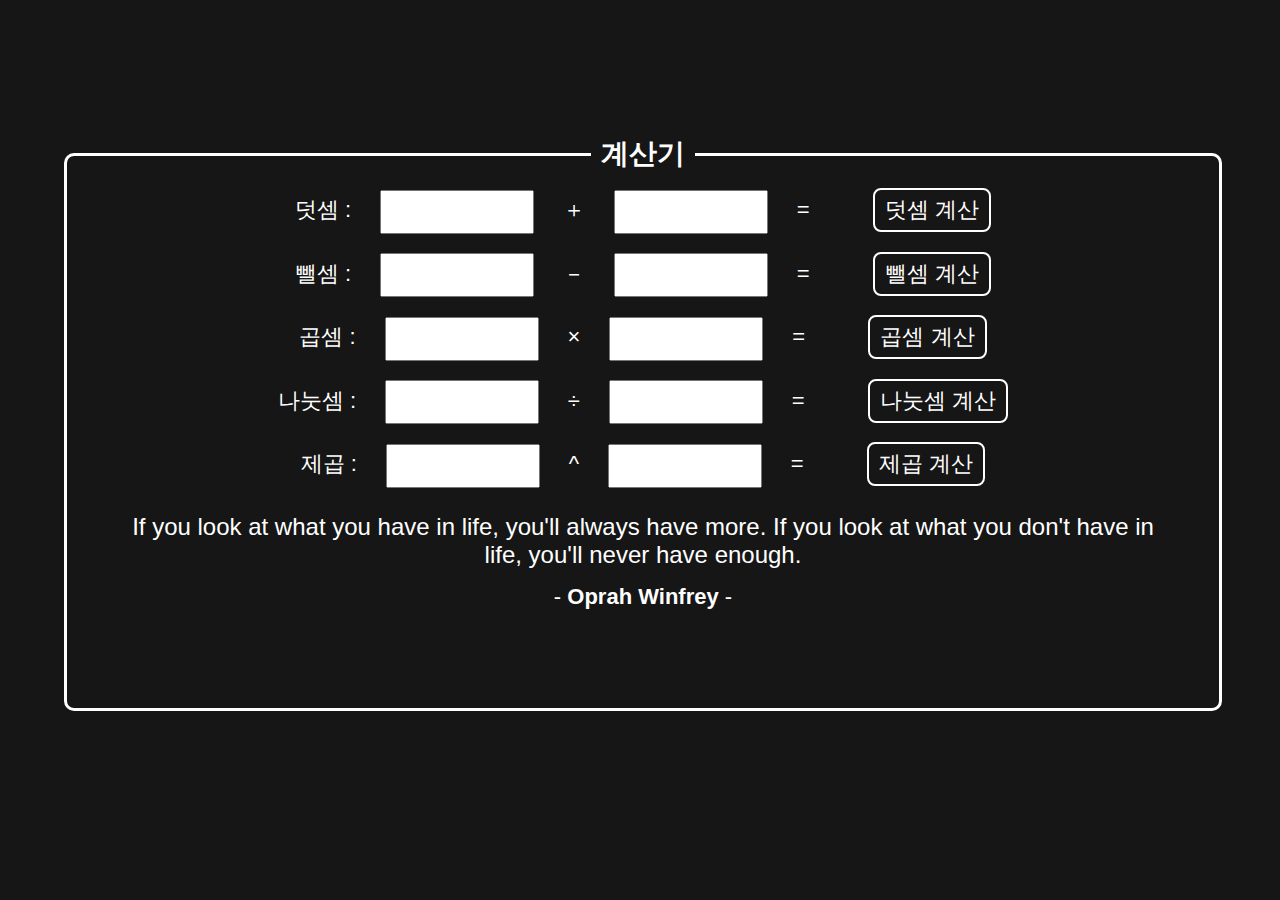
<file: html/calc.html>
<!DOCTYPE html>
<html lang="en">
<head>
  <meta charset="UTF-8" />
  <meta http-equiv="X-UA-Compatible" content="IE=edge" />
  <meta name="viewport" content="width=device-width, initial-scale=1.0" />
  <meta property="og:title" content="Calculator" />
  <meta property="og:author" content="developer-KOR" />
  <meta property="og:image" content="https://raw.githubusercontent.com/developer-KOR/todoApp/main/img/iPhone_calc.jpg" />
  <meta property="og:description" content="직접만든계산기" />
  <link rel="stylesheet" href="../css/main.css" />
  <link rel="icon" href="../img/starcraft_remastered.png" />
  <title>계산기</title>
</head>
<body>
  <!-- main -->
  <div id="root">
    <section id="container">
      <div id="form-cont">
        <form class="form">
          <fieldset>
            <legend>계산기</legend>
            <label>덧셈 : &nbsp;&nbsp;&nbsp;</label>
            <input type="text" class="plus-a"/>
            <span>&nbsp;&nbsp;&nbsp; ＋ &nbsp;&nbsp;&nbsp;</span>
            <input type="text" class="plus-b"/>
            <span>&nbsp;&nbsp;&nbsp; = &nbsp;&nbsp;&nbsp;</span>
            <span class="plus_result"></span>
            <button class="calc_plus">덧셈 계산</button>
            <br />
            <br />
            <label>뺄셈 : &nbsp;&nbsp;&nbsp;</label>
            <input type="text" class="minus-a"/>
            <span>&nbsp;&nbsp;&nbsp; － &nbsp;&nbsp;&nbsp;</span>
            <input type="text" class="minus-b"/>
            <span>&nbsp;&nbsp;&nbsp; = &nbsp;&nbsp;&nbsp;</span>
            <span class="minus_result"></span>
            <button class="calc_minus">뺄셈 계산</button>
            <br />
            <br />
            <label>곱셈 : &nbsp;&nbsp;&nbsp;</label>
            <input type="text" class="times-a"/>
            <span>&nbsp;&nbsp;&nbsp; × &nbsp;&nbsp;&nbsp;</span>
            <input type="text" class="times-b"/>
            <span>&nbsp;&nbsp;&nbsp; = &nbsp;&nbsp;&nbsp;</span>
            <span class="times_result"></span>
            <button class="calc_times">곱셈 계산</button>
            <br />
            <br />
            <label>나눗셈 : &nbsp;&nbsp;&nbsp;</label>
            <input type="text" class="divide-a"/>
            <span>&nbsp;&nbsp;&nbsp; ÷ &nbsp;&nbsp;&nbsp;</span>
            <input type="text" class="divide-b"/>
            <span>&nbsp;&nbsp;&nbsp; = &nbsp;&nbsp;&nbsp;</span>
            <span class="divide_result"></span>
            <button class="calc_divide">나눗셈 계산</button>
            <br />
            <br />
            <label>제곱 : &nbsp;&nbsp;&nbsp;</label>
            <input type="text" class="powerof-a"/>
            <span>&nbsp;&nbsp;&nbsp; ^ &nbsp;&nbsp;&nbsp;</span>
            <input type="text" class="powerof-b"/>
            <span>&nbsp;&nbsp;&nbsp; = &nbsp;&nbsp;&nbsp;</span>
            <span class="powerof_result"></span>
            <button class="calc_powerof">제곱 계산</button>
            <div id="quote">
              <p class="phrase"></p>
              <p class="author"></p>
            </div>
          </fieldset>
        </form>
      </div>
    </section>
  </div>

  <!-- script -->
  <script src="../js/main.js"></script>
  <script src="../js/phrases.js"></script>
</body>
</html>
</file>
<file: css/main.css>
* {
  margin: 0;
  padding: 0;
}

#root {
  height: 100vh;
  color: #fff;
  background: #161616;
  font-family: "Roboto", "NanumSquare", "Nanum Gothic",sans-serif;
}

#container {
  width: 100%;
  height: 100%;
  display: flex;
  align-items: center;
  justify-content: center;
}

#form-cont {
  width: 50%;
  height: 50%;
}

#form-cont .form > fieldset {
  position: relative;
  width: 100%;
  height: 50vh;
  border: 3px solid #fff;
  border-radius: 10px;
  text-align: center;
  padding: 15px 0;
}

#form-cont .form > fieldset > legend {
  font-size: 30px;
  padding: 0 15px;
  font-weight: bold;
}

#form-cont .form span, #form-cont .form label {
  font-size: 24px;
}

#form-cont .form span {
  font-size: 24px;
}


#form-cont .form input {
  width: 120px;
  height: 40px;
  font-size: 20px;
  color: #161616;
}

#form-cont .form .calc_plus, .calc_minus, .calc_times, .calc_divide, .calc_powerof {
  margin-left: 3%;
  font-size: 20px;
  color: #fff;
  background: #161616;
  border: 2px solid #fff;
  border-radius: 8px;
  padding: 5px 10px;
  cursor: pointer;
}

#quote {
  max-width: 90%;
  margin: 25px auto 0;
}

#quote p {
  font-size: 24px;
  text-align: center;
}

#quote p:last-child {
  margin-top: 15px;
  font-size: 25px;
}

/******** 반응형 ************/
@media screen and (max-width: 320px) {
  #form-cont {
    width: 90%;
    height: 75%;
  }

  #form-cont .form > fieldset {
    height: 70vh;
  }

  #form-cont .form > fieldset > legend {
    font-size: 20px;
    padding: 0 5px;
  }

  #form-cont .form input {
    width: 30px;
    height: 12px;
    font-size: 12px;
  }

  #form-cont .form span, #form-cont .form label, #form-cont .form span {
    font-size: 13px;
  }

  #form-cont .form .calc_plus, .calc_minus, .calc_times, .calc_divide, .calc_powerof {
    margin-top: 2%;
    font-size: 13px;
    border: 1px solid #fff;
    padding: 3px 5px;
  }

  #quote {
    margin: 10px auto 0;
  }
  
  #quote p {
    font-size: 13px;
  }
  
  #quote p:last-child {
    margin-top: 5px;
    font-size: 14px;
  }
}

@media screen and (min-width:321px) and (max-width: 480px) {
  #form-cont {
    width: 92%;
    height: 70%;
  }

  #form-cont .form > fieldset {
    height: 55vh;
  }

  
  #form-cont .form > fieldset > legend {
    font-size: 24px;
    padding: 0 7px;
  }

  #form-cont .form input {
    width: 50px;
    height: 22px;
    font-size: 13px;
  }

  #form-cont .form span, #form-cont .form label, #form-cont .form span {
    font-size: 15px;
  }

  #form-cont .form .calc_plus, .calc_minus, .calc_times, .calc_divide, .calc_powerof {
    margin-top: 2%;
    font-size: 15px;
    border: 1px solid #fff;
    padding: 3px 5px;
  }

  #quote {
    margin: 15px auto 0;
  }
  
  #quote p {
    font-size: 18px;
    text-align: center;
  }
  
  #quote p:last-child {
    margin-top: 5px;
    font-size: 16px;
  }
}


@media screen and (min-width:481px) and (max-width: 720px) {
  #form-cont {
    width: 92%;
    height: 70%;
  }

  #form-cont .form > fieldset {
    height: 60vh;
  }
  
  #form-cont .form > fieldset > legend {
    font-size: 27px;
    padding: 0 10px;
  }

  #form-cont .form input {
    width: 70px;
    height: 25px;
    font-size: 14px;
  }

  #form-cont .form span, #form-cont .form label, #form-cont .form span {
    font-size: 17px;
  }

  #form-cont .form .calc_plus, .calc_minus, .calc_times, .calc_divide, .calc_powerof {
    font-size: 17px;
    border: 2px solid #fff;
    padding: 5px 8px;
  }

  #quote {
    margin: 20px auto 0;
  }
  
  #quote p {
    font-size: 20px;
  }
  
  #quote p:last-child {
    font-size: 18px;
  }
}

@media screen and (min-width:721px) and (max-width: 1024px) {
  #form-cont {
    width: 92%;
    height: 70%;
  }

  #form-cont .form > fieldset {
    height: 60vh;
  }
  
  #form-cont .form > fieldset > legend {
    font-size: 28px;
    padding: 0 10px;
  }

  #form-cont .form input {
    width: 100px;
    height: 35px;
    font-size: 16px;
  }

  #form-cont .form span, #form-cont .form label, #form-cont .form span {
    font-size: 20px;
  }

  #form-cont .form .calc_plus, .calc_minus, .calc_times, .calc_divide, .calc_powerof {
    font-size: 20px;
    border: 3px solid #fff;
    padding: 5px 10px;
  }
  
  #quote p {
    font-size: 24px;
  }
  
  #quote p:last-child {
    font-size: 22px;
  }
}


@media screen and (min-width:1025px) and (max-width: 1440px) {
  #form-cont {
    width: 90%;
    height: 70%;
  }

  #form-cont .form > fieldset {
    height: 60vh;
  }
  
  #form-cont .form > fieldset > legend {
    font-size: 28px;
    padding: 0 10px;
  }

  #form-cont .form input {
    width: 150px;
    height: 40px;
    font-size: 18px;
  }

  #form-cont .form span, #form-cont .form label, #form-cont .form span {
    font-size: 22px;
  }

  #form-cont .form .calc_plus, .calc_minus, .calc_times, .calc_divide, .calc_powerof {
    font-size: 22px;
  }
  
  #quote p {
    font-size: 24px;
  }
  
  #quote p:last-child {
    font-size: 22px;
  }
}
</file>
